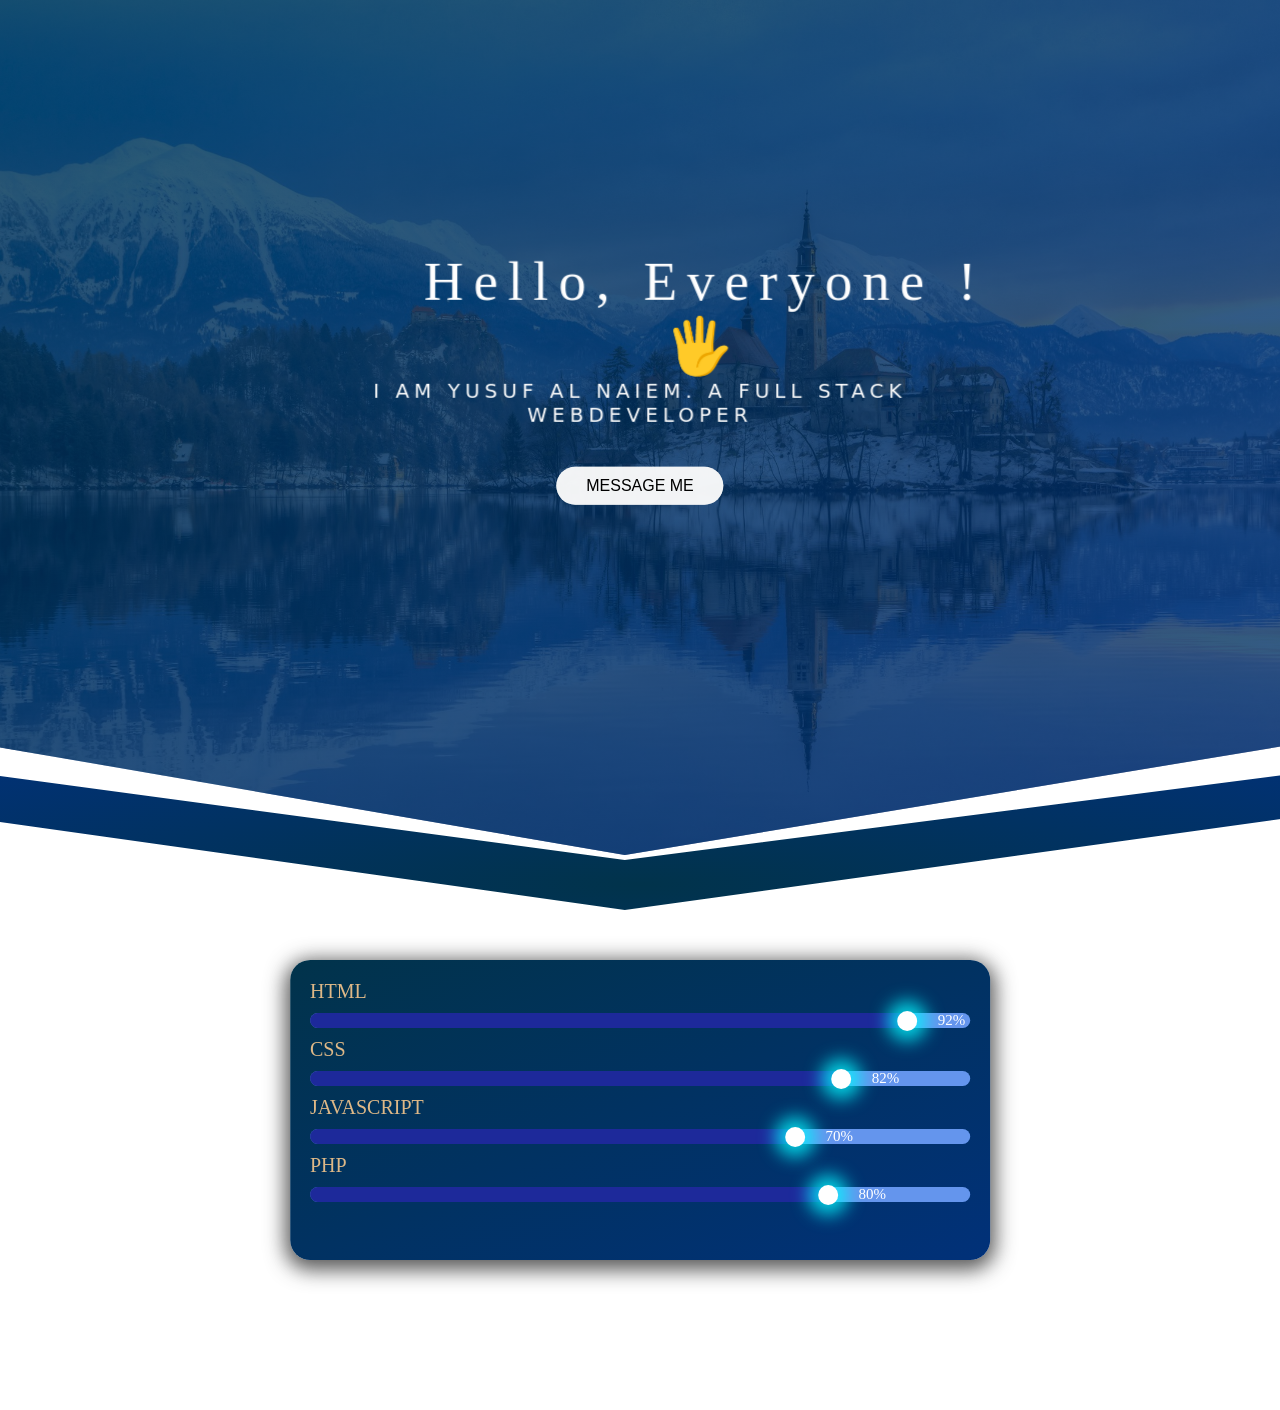
<file: index.html>
<!DOCTYPE html>
<html lang="en">
  <head>
    <meta charset="UTF-8" />
    <meta http-equiv="X-UA-Compatible" content="IE=edge" />
    <meta name="viewport" content="width=device-width, initial-scale=1.0" />
    <link rel="stylesheet" href="style.css">
    <link
    rel="stylesheet"
    href="https://pro.fontawesome.com/releases/v5.10.0/css/all.css"
    integrity="sha384-AYmEC3Yw5cVb3ZcuHtOA93w35dYTsvhLPVnYs9eStHfGJvOvKxVfELGroGkvsg+p"
    crossorigin="anonymous"
  />
    <title>Document</title>
    <style>
     
    </style>
  </head>
  <body>
    <header class="header">
      <div class="logobox">
        <img src="icon1.png" alt="Logo" class="logoItem" />
      </div>
      <button class="nav-btn open-btn">
        <i class="fas fa-bars"></i>
      </button>
      <div class="textBox">
        <h3 class="authorDetails">
          <span class="authorName">Hello, Everyone !🖐 </span>
          <span class="authorPro"
            >I am YUSUF AL NAIEM. A Full stack WebDeveloper</span
          >
        </h3>
        <a href="#" class="btn btn-white">Message ME</a>
      </div>
      <div class="nav nav-bg1">
        <div class="nav nav-bg2">
          <div class="nav nav-bg3">
            <button class="nav-btn close-btn"><i class="fas fa-times"></i></button>
            <ul class="list">
              <li><a href="#"><i class="fas fa-home padding"></i>HOME</a></li>
              <li><a href="#"><i class="fas fa-address-card padding"></i>ABOUT</a></li>
              <li><a href="#"><i class="fas fa-blog padding"></i>PROJECTS</a></li>
              <li><a href="#"><i class="far fa-envelope-open padding"></i>CONTACT</a></li>             
            </ul>
          </div>
        </div>
      </div>
    </header>
    <div class="lowerBorder"></div>
    <section>
      <div class="min">
        <div class="box">
          <p>HTML</p>
          <div class="line">
            <div class="bar1">
              <span class="bg"><span>92%</span></span>
            </div>
          </div>
          <p>CSS</p>
          <div class="line">
            <div class="bar2"><span class="bg"><span>82%</span</span></div>
          </div>
          <p>JAVASCRIPT</p>
          <div class="line">
            <div class="bar3"><span class="bg"><span>70%</span></span></div>
          </div>
          <p>PHP</p>
          <div class="line">
            <div class="bar4"><span class="bg"><span>80%</span></span></div>
          </div>
        </div>
      </div>
    </section>
  </body>
</html>
<script>
const openBtn = document.querySelector('.open-btn');
const closeBtn = document.querySelector('.close-btn'); 
const nav = document.querySelectorAll('.nav');

openBtn.addEventListener('click',()=>{
  nav.forEach(nav_el=>nav_el.classList.add('visible'))
})

closeBtn.addEventListener('click',()=>{
  nav.forEach(nav_el=>nav_el.classList.remove('visible'))
})

</script>
</file>
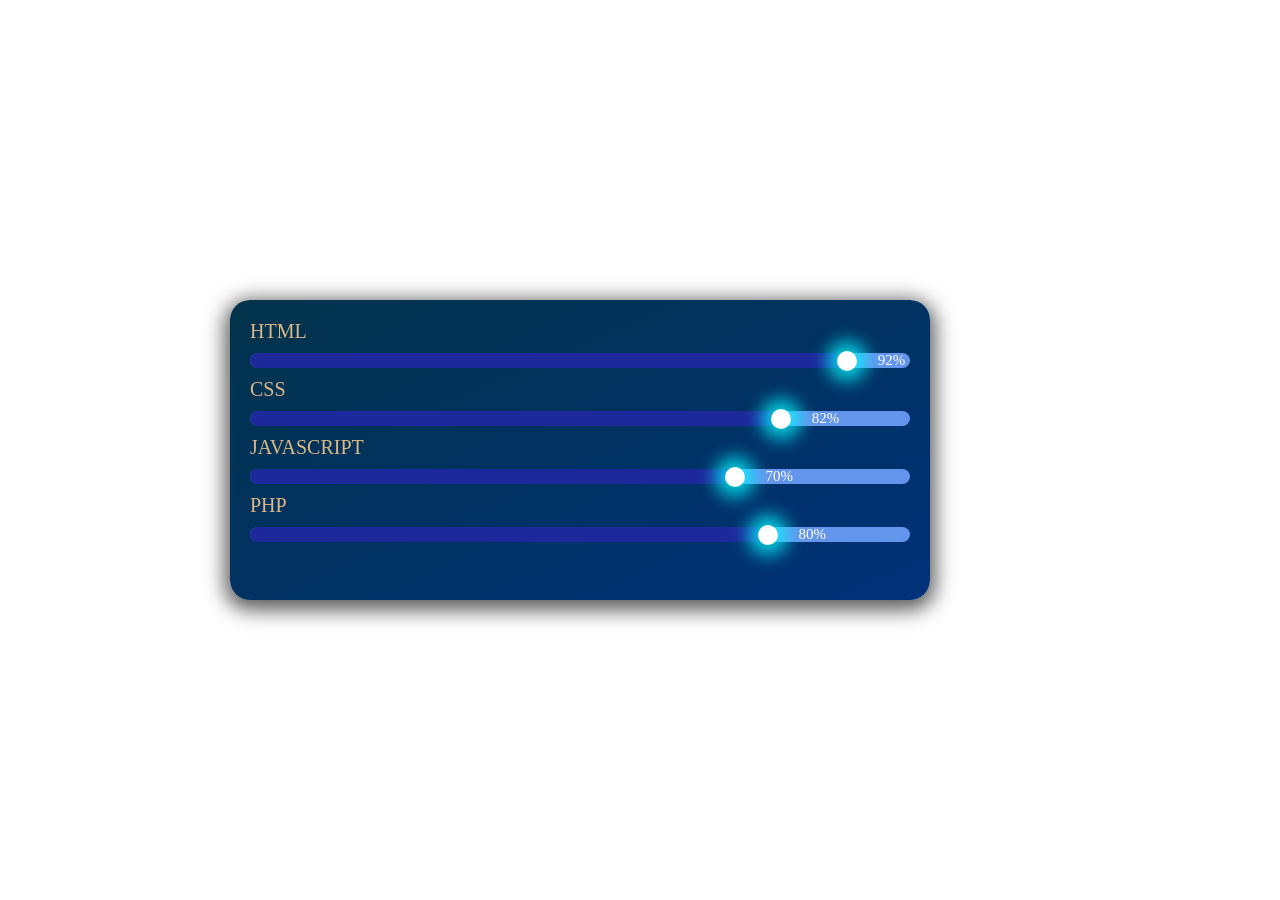
<file: progress bar.html>
<!DOCTYPE html>
<html lang="en">
  <head>
    <meta charset="UTF-8" />
    <meta http-equiv="X-UA-Compatible" content="IE=edge" />
    <meta name="viewport" content="width=device-width, initial-scale=1.0" />
    <title>Document</title>
  </head>

  <style>
    * {
      margin: 0;
      padding: 0;
      box-sizing: border-box;
    }
    .min {
      position: relative;
      height: 100vh;
    }
    .box {
      position: absolute;
      top: 50%;
      right: 00%;
      color: burlywood;
      font-family: serif;
      margin: auto;
      padding: 20px;
      font-size: 20px;
      transform: translate(-50%, -50%);
      height: 300px;
      width: 700px;
      background-image: linear-gradient(
        to right bottom,
        rgb(1, 51, 75),
        rgb(1, 49, 121)
      );
      border-radius: 20px;
      box-shadow: 0px 5px 20px 5px rgba(49, 49, 49, 0.8);
    }
    .line {
      width: 100%;
      height: 15px;
      background-color: cornflowerblue;
      border-radius: 20px;
      margin: 10px 0;
    }
    .bar1 {
      height: 100%;
      width: 92%;
      background-color: rgba(7, 7, 129, 0.76);
      border-radius: 10px;
      position: relative;
      animation: bar1 2s ease-out;
    }

    
    .bar2 {
      height: 100%;
      width: 82%;
      background-color: rgba(7, 7, 129, 0.76);
      border-radius: 10px;
      position: relative;
      animation: bar2 2s ease-out;
    }
  
    .bar3 {
      height: 100%;
      width: 75%;
      background-color: rgba(7, 7, 129, 0.76);
      border-radius: 10px;
      position: relative;
      animation: bar3 2s ease-out;
    }
    
    .bar4 {
      height: 100%;
      width: 80%;
      background-color: rgba(7, 7, 129, 0.76);
      border-radius: 10px;
      position: relative;
      animation: bar4 2s ease-out;
    }
    
   
    .bg {
      position: absolute;
      height: 135%;
      width: 20px;
      top: -2.5px;
      right: 0px;
      color: rgb(255, 255, 255);
      font-size: 15px;
      background-color: #fff;
      border-radius: 20px;
      box-shadow: 0px 0px 17px 10px rgb(4 246 255 / 80%);
    }
    .bg span {
      position: absolute;
      top: 1.6px;
      right: -48px;
      color: rgb(255 255 255);
      font-size: 15px;
    }
    @keyframes bar1 {
      0% {
        width: 0%;
      }
      100% {
        width: 92%;
      }
    }
    @keyframes bar2 {
      0% {
        width: 0%;
      }
      100% {
        width: 82%;
      }
    }
    @keyframes bar3 {
      0% {
        width: 0%;
      }
      100% {
        width: 75%;
      }
    }
    @keyframes bar4 {
      0% {
        width: 0%;
      }
      100% {
        width: 80%;
      }
    }
  </style>
  <body>
    <section>
      <div class="min">
        <div class="box">
          <p>HTML</p>
          <div class="line">
            <div class="bar1">
              <span class="bg"><span>92%</span></span>
            </div>
          </div>
          <p>CSS</p>
          <div class="line">
            <div class="bar2"><span class="bg"><span>82%</span</span></div>
          </div>
          <p>JAVASCRIPT</p>
          <div class="line">
            <div class="bar3"><span class="bg"><span>70%</span></span></div>
          </div>
          <p>PHP</p>
          <div class="line">
            <div class="bar4"><span class="bg"><span>80%</span></span></div>
          </div>
        </div>
      </div>
    </section>
  </body>
</html>
</file>
<file: style.css>
* {
  margin: 0;
  padding: 0;
  box-sizing: border-box;
}
body {
  font-family: "Lucida Sans", "Lucida Sans Regular", "Lucida Grande",
    "Lucida Sans Unicode", Geneva, Verdana, sans-serif;
  font-size: 20px;
  width: 1519.6px;
  margin-left: 50%;
  transform: translateX(-50%);
}
.header {
  position: relative;
  height: 95vh;
  background-image: linear-gradient(
      to right bottom,
      rgba(1, 51, 75, 0.8),
      rgba(1, 49, 121, 0.8)
    ),
    url(Wall\ 1.jpg);
  background-size: cover;
  background-position: top;
  clip-path: polygon(0 0, 100% 0, 100% 85%, 49% 100%, 0 85%);
}
.logobox {
  position: absolute;
  top: 30px;
  right: 35px;
}
.lowerBorder {
  height: 250px;
  margin-top: -95px;
  background-image: radial-gradient(rgb(1, 51, 75), rgb(1, 49, 121));
  clip-path: polygon(49% 40%, 100% 0, 100% 17%, 49% 60%, 0% 18%, 0 0);
}
.logoItem {
  height: 50px;
  width: 50px;
}

.textBox {
  position: absolute;
  top: 50%;
  left: 50%;
  transform: translate(-50%, -70%);
  text-align: center;
  /* background-color: blueviolet; */
}
.authorDetails {
  color: #fff;
  backface-visibility: hidden;
  margin-bottom: 20px;
}
.authorName {
  display: block;
  font-size: 55px;
  font-weight: 100;
  letter-spacing: 10px;
  margin-left: 130px;
  line-height: 65px;
  font-family: Raflesia;
  animation-name: moveInleft;
  animation-duration: 1s;
}
.authorPro {
  display: block;
  font-size: 20px;
  font-weight: 100;
  letter-spacing: 5px;
  font-family: system-ui;
  text-transform: uppercase;
  animation-name: moveInright;
  animation-duration: 1s;
}

/*-------SIDE NAV BAR--------*/
.nav-btn {
  border: none;
  background-color: transparent;
  cursor: pointer;
  font-size: 25px;
}
.open-btn {
  position: fixed;
  top: 40px;
  left: 40px;
  color: #fff;
}
.nav {
  position: fixed;
  top: 0;
  left: 0;
  height: 100vh;
  transform: translateX(-100%);
  transition: transform 0.3s ease-in-out;
}
.nav.visible {
  transform: translateX(0);
}
.nav-bg1 {
  background-color: rgb(25, 17, 61);
  width: 20%;
  max-width: 480px;
  min-width: 320px;
  transition-delay: 0.4s;
}
.nav-bg1.visible {
  transition-delay: 0s;
}
.nav-bg2 {
  background-color: rgb(3, 50, 136);
  width: 95%;
  transition-delay: 0.2s;
}
.nav-bg2.visible {
  transition-delay: 0.2s;
}
.nav-bg3 {
  background-color: rgb(3, 165, 230);
  width: 95%;
  position: relative;
  padding: 40px;
  transition-delay: 0s;
}
.nav-bg3.visible {
  transition-delay: 0.4s;
}
.close-btn {
  position: absolute;
  font-size: 20px;
  top: 10px;
  right: 10px;
  color: rgba(243, 248, 253, 0.527);
}
.list {
  list-style-type: none;
  padding: 0;
}
.list li {
  margin: 20px 0px;
}
.list li a {
  font-size: 17px;
  font-family: lato;
  color: #010a13;
  text-decoration: none;
  font-weight: 300;
  transition: all 0.2s;
}
.padding {
  padding-right: 10px;
}
.list li a:hover {
  color: #fff;
}

@keyframes moveInleft {
  0% {
    opacity: 0;
    transform: translateX(-100px);
  }

  80% {
    opacity: 0.5;
    transform: translate(20px);
  }

  100% {
    opacity: 1;
    transform: translate(0);
  }
}
@keyframes moveInright {
  0% {
    opacity: 0;
    transform: translateX(100px);
  }
  80% {
    opacity: 0.5;
    transform: translate(-20px);
  }
  100% {
    opacity: 1;
    transform: translate(0);
  }
}
@keyframes moveUp {
  0% {
    opacity: 0;
    transform: translateY(100px);
  }
  80% {
    opacity: 0.5;
    transform: translateY(-10px);
  }
  100% {
    opacity: 1;
    transform: translate(0);
  }
}

.btn:link,
.btn:visited {
  text-transform: uppercase;
  text-decoration: none;
  padding: 10px 30px;
  font-size: 16px;
  display: inline-block;
  margin-top: 20px;
  border-radius: 50px;
  transition: all 0.2s;
  position: relative;
  animation-name: moveUp;
  animation-duration: 1s;
}
.btn:hover {
  transform: translateY(-3px);
  box-shadow: 0 10px 20px rgba(177, 176, 176, 0.2);
}
.btn:active {
  transform: translateY(-1px);
  box-shadow: 0 5px 5px rgba(177, 176, 176, 0.2);
}

.btn-white {
  background-color: rgba(252, 252, 252, 0.8);
  color: #000;
}
.btn::after {
  content: "";
  display: inline-block;
  height: 100%;
  width: 100%;
  border-radius: 50px;
  position: absolute;
  top: 0;
  left: 0;
  z-index: -1;
  transition: all 0.4s;
}
.btn-white::after {
  background-color: rgba(252, 252, 252, 0.8);
}

.btn:hover::after {
  transform: scale(1.5);
  opacity: 0;
}
.min {
  position: relative;
  height: 500px;
  margin-top: -100px;
}
.box {
  position: absolute;
  top: 40%;
  left: 50%;
  color: burlywood;
  font-family: serif;
  margin: auto;
  padding: 20px;
  font-size: 20px;
  transform: translate(-50%, -50%);
  height: 300px;
  width: 700px;
  background-image: linear-gradient(
    to right bottom,
    rgb(1, 51, 75),
    rgb(1, 49, 121)
  );
  border-radius: 20px;
  box-shadow: 0px 5px 20px 5px rgba(49, 49, 49, 0.8);
}
.line {
  width: 100%;
  height: 15px;
  background-color: cornflowerblue;
  border-radius: 20px;
  margin: 10px 0;
}
.bar1 {
  height: 100%;
  width: 92%;
  background-color: rgba(7, 7, 129, 0.76);
  border-radius: 10px;
  position: relative;
  animation: bar1 3s ease-out;
}

.bar2 {
  height: 100%;
  width: 82%;
  background-color: rgba(7, 7, 129, 0.76);
  border-radius: 10px;
  position: relative;
  animation: bar2 3s ease-out;
}

.bar3 {
  height: 100%;
  width: 75%;
  background-color: rgba(7, 7, 129, 0.76);
  border-radius: 10px;
  position: relative;
  animation: bar3 3s ease-out;
}

.bar4 {
  height: 100%;
  width: 80%;
  background-color: rgba(7, 7, 129, 0.76);
  border-radius: 10px;
  position: relative;
  animation: bar4 3s ease-out;
}

.bg {
  position: absolute;
  height: 135%;
  width: 20px;
  top: -2.5px;
  right: 0px;
  color: rgb(255, 255, 255);
  font-size: 15px;
  background-color: #fff;
  border-radius: 20px;
  box-shadow: 0px 0px 17px 10px rgb(4 246 255 / 80%);
}
.bg span {
  position: absolute;
  top: 1.6px;
  right: -48px;
  color: rgb(255 255 255);
  font-size: 15px;
}
@keyframes bar1 {
  0% {
    width: 0%;
  }
  100% {
    width: 92%;
  }
}
@keyframes bar2 {
  0% {
    width: 0%;
  }
  100% {
    width: 82%;
  }
}
@keyframes bar3 {
  0% {
    width: 0%;
  }
  100% {
    width: 75%;
  }
}
@keyframes bar4 {
  0% {
    width: 0%;
  }
  100% {
    width: 80%;
  }
}
</file>
